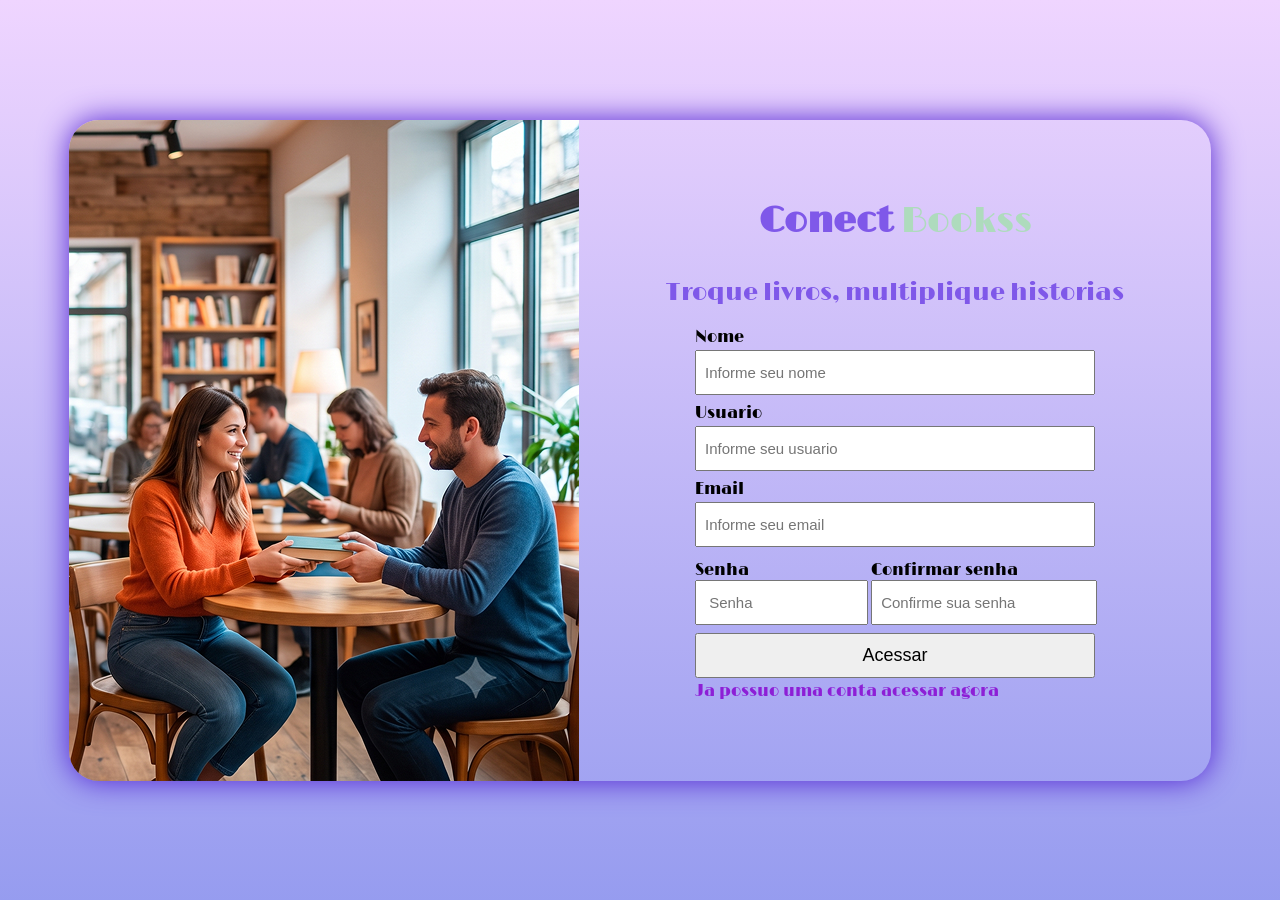
<file: cadastro.html>
<!DOCTYPE html>
<html lang="pt-br">
<head>
    <meta charset="UTF-8">
    <meta name="viewport" content="width=device-width, initial-scale=1.0">
    <title>Area de login</title>
    <link rel="stylesheet" href="cadastro.css">
    <title>Area de Login</title>
</head>
<body>
    <main>
        <section class="sessao-imagem">
            <img src="img/tela-login.png" alt="">
        </section>
        <section class="sessao-login">
            <div class="area-titulo">
                <h1>Conect <span>Bookss</span></h1>
                <h2>Troque livros, multiplique historias</h2>
            </div>
            <form action="#" method="post">
                <label for="email"> Nome </label>
                <input type="text" id="nome" placeholder="Informe seu nome">
                <label for="email"> Usuario </label>
                <input type="text" id="usuario" placeholder="Informe seu usuario">
                <label for="email"> Email </label>
                <input type="text" id="email" placeholder="Informe seu email">
                <div class="area-senha" >
                    <div>
                        <label for="senha"> Senha </label>
                        <input type="password" id="senha" placeholder=" Senha">
                    </div>
                    <div>
                        <label for="senha"> Confirmar senha </label>
                        <input type="password" id="confirmar-senha" placeholder="Confirme sua senha">
                    </div>
                </div>
                <button id="btn-acessar">Acessar</button>
                <a href="login.html" id="link-nao-conta"> Ja possuo uma conta acessar agora </a>
            </form>
        </section>
    </main>
</body>
</html>
</file>
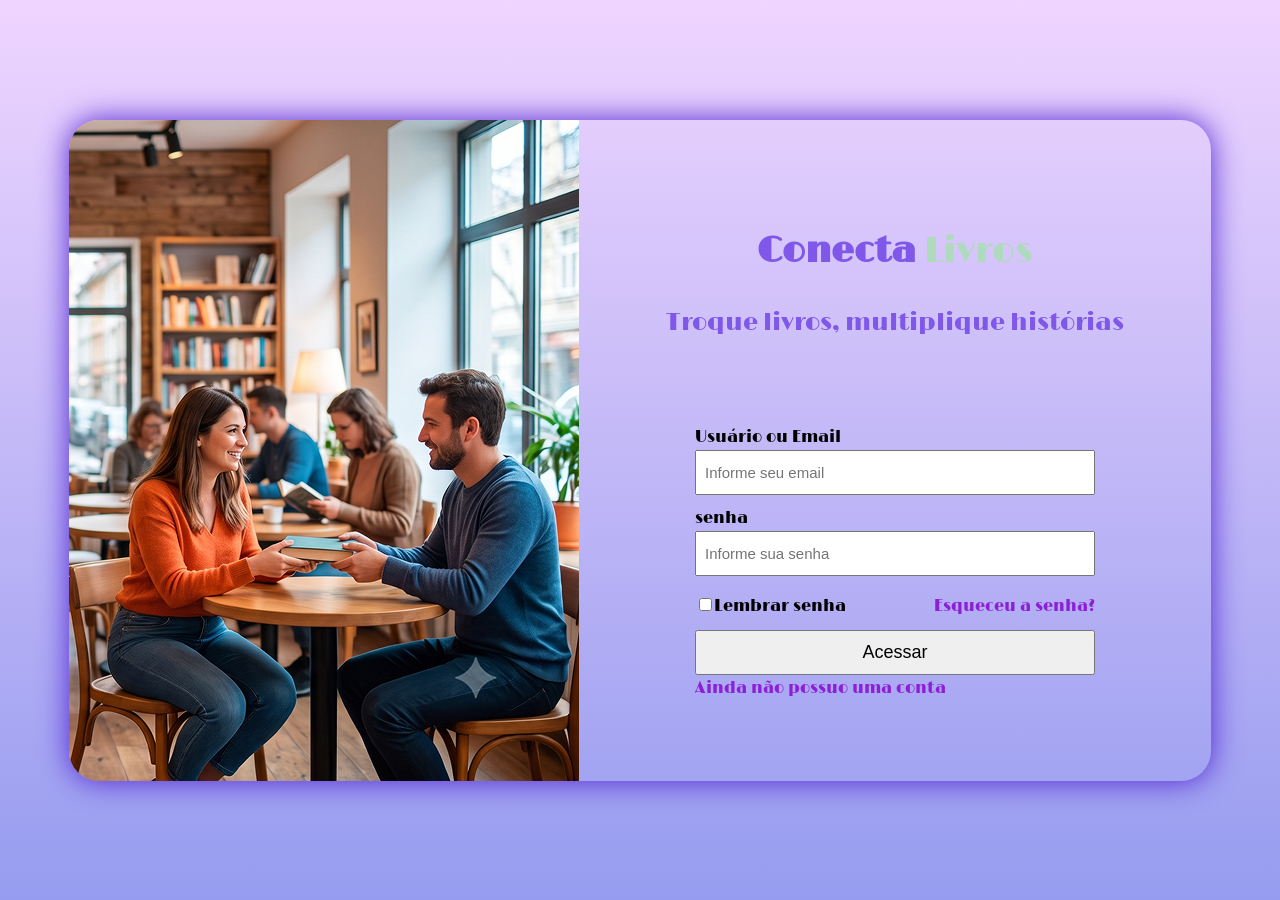
<file: login.html>
<!DOCTYPE html>
 <html lang="pt-br">
 <head>
    <meta charset="UTF-8">
    <meta name="viewport" content="width=device-width, initial-scale=1.0">
    <link rel="stylesheet" href="login.css">
    <title>Área de Login</title>
 </head>
 <body>
   <main>
    <section class="sessao-imagem">
        <img src="img/tela-login.png" alt="">
    </section>
    <section class="sessao-login">
        <div class="area-titulo">
            <h1>Conecta <span>Livros</span></h1>
            <h2>Troque livros, multiplique histórias</h2>

        </div>
        <form action="#" method="post" id="form-login">
            <label for="email">Usuário ou Email</label>
            <input type="text" id="email" placeholder="Informe seu email"> 

            <label for="senha">senha</label>
            <input type="password" id="senha" placeholder="Informe sua senha">

            <div class="links-senha">
                <input type="checkbox" id="lembrar-senha">
                <label for="lembrar-senha">Lembrar senha</label>

                <a href="#" id="link-esqueceu-senha">Esqueceu a senha?</a>
            </div>

            <button id="btn-acessar">Acessar </button>
            <a href="cadastro.html" id="link-nao-conta">Ainda não possuo uma conta</a>

        </form>


    </section>
   </main>
    
 </body>
 </html>
</file>
<file: cadastro.css>
@import url(login.css);
.area-senha{
    display: flex;
    gap: 10px;
}
.area-senha input{
    width: 92%;
}
.area-titulo{
    margin-top: 0;
    margin-bottom: 0;
}
</file>
<file: login.css>
@import url(style.css);

body{
    background-image: linear-gradient(#efd5ff, rgba(94, 103, 231, 0.651));
    width: 100vw;
    height: 100vh;
    display: flex;
    justify-content: center;
    align-items: center;
}


main{
width: 1142px;
height: 661px;
box-shadow: 0 0 30px rgb(80, 33, 209);
border-radius: 30px;
margin: 10vh auto;
display: flex;
}
.sessao-imagem{
    width: 510px;
    height: 661px;
    display: flex;
    justify-content: center;
    align-items: center;
}
.sessao-imagem img{
    border-radius: 30px 0px 0px 30px;
}
.sessao-login{
    height: 632px;
    width: 661px ;
    display: flex;
    flex-direction: column;
    align-items: center;
}

.area-titulo{
    text-align: center;
}

.area-titulo h1, span{
    font-size: 36px;
    padding-bottom: 5px;
}
.area-titulo h1{
    color: rgb(127, 88, 233);
    font-weight: 600;
}
.area-titulo h2{
    font-size: 24px;
    color: rgb(127, 88, 233);
    font-weight: 500;
}
form{
    display: flex;
    flex-direction: column;
    width: 400px;
    gap: 3px;
}
form input{
    height: 35px;
    padding: 3px 8px;
    font-size: 15px;
    margin-bottom: 5px;
}

#email{
    margin-bottom: 10px;
}

button{
    padding: 10px;
    font-size: 18px;
}
.links-senha{
    display: flex;
    align-items: center;
    justify-content: space-between;
}
.links-senha label{
    position: relative;
    right: 45px;
    
}
</file>
